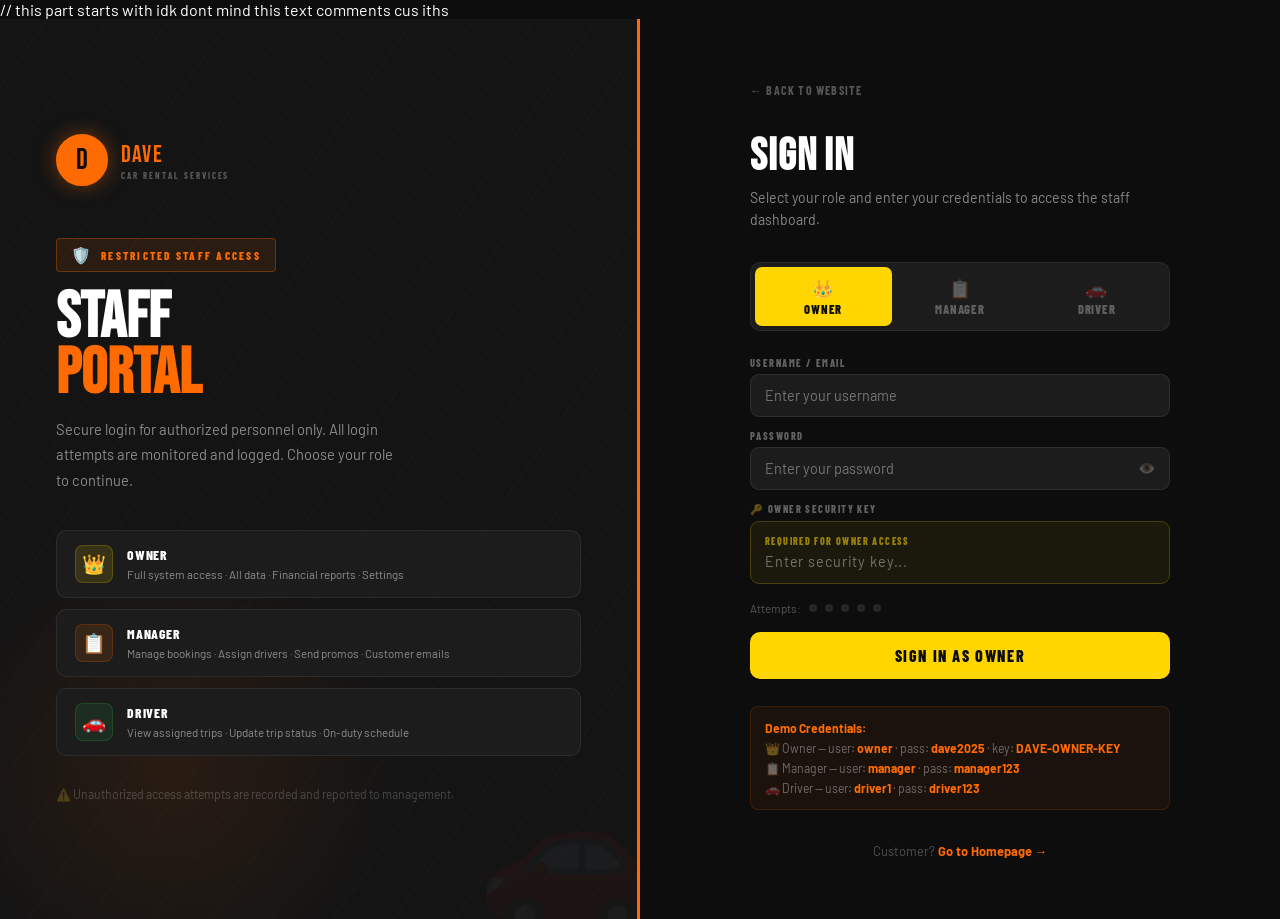
<file: Adminlogin.html>
<!DOCTYPE html>
<html lang="en">
<head>
<meta charset="UTF-8">
<meta name="viewport" content="width=device-width, initial-scale=1.0">
<title>Staff Portal — Dave Car Rental</title>
<link rel="preconnect" href="https://fonts.googleapis.com">
<link href="https://fonts.googleapis.com/css2?family=Bebas+Neue&family=Barlow:wght@400;500;600;700;800&family=Barlow+Condensed:wght@400;500;600;700;800;900&display=swap" rel="stylesheet">
<style>
*{box-sizing:border-box;margin:0;padding:0}
:root{--og:#FF6B00;--og2:#FF8500;--bk:#0D0D0D;--bk2:#141414;--bk3:#1C1C1C;--bk4:#242424;--wh:#fff;--wm:rgba(255,255,255,.5);--bor:rgba(255,255,255,.07);--bog:rgba(255,107,0,.25);--yw:#FFD600;--gr:#34C759;--rd:#FF3B30;--bl:#007AFF;--fd:'Bebas Neue',sans-serif;--fc:'Barlow Condensed',sans-serif;--fb:'Barlow',sans-serif;}
body{font-family:var(--fb);background:var(--bk);color:var(--wh);min-height:100vh;display:flex;flex-direction:column}
a{text-decoration:none;color:inherit}

.portal-page{flex:1;display:grid;grid-template-columns:1fr 1fr;min-height:100vh}

/* LEFT SIDE */
.portal-left{background:var(--bk2);border-right:3px solid var(--og);display:flex;flex-direction:column;justify-content:center;padding:60px 56px;position:relative;overflow:hidden}
.pl-bg{position:absolute;inset:0;background:repeating-linear-gradient(-55deg,transparent,transparent 48px,rgba(255,107,0,.018) 48px,rgba(255,107,0,.018) 50px)}
.pl-glow{position:absolute;bottom:-100px;left:-80px;width:500px;height:500px;background:radial-gradient(circle,rgba(255,107,0,.09) 0%,transparent 65%)}
.pl-content{position:relative;z-index:1}

.pl-logo{display:flex;align-items:center;gap:13px;margin-bottom:52px}
.pl-logo-circle{width:52px;height:52px;border-radius:50%;background:var(--og);border:2px solid var(--og);display:flex;align-items:center;justify-content:center;font-family:var(--fd);font-size:1.8rem;color:var(--bk);box-shadow:0 0 20px rgba(255,107,0,.4)}
.pl-logo-text .main{font-family:var(--fd);font-size:1.5rem;color:var(--og);letter-spacing:.05em;display:block}
.pl-logo-text .sub{font-family:var(--fc);font-size:.56rem;font-weight:700;letter-spacing:.22em;text-transform:uppercase;color:rgba(255,255,255,.3);display:block;margin-top:1px}

.portal-badge{display:inline-flex;align-items:center;gap:8px;background:rgba(255,107,0,.1);border:1px solid rgba(255,107,0,.3);border-radius:4px;padding:6px 14px;margin-bottom:18px;font-family:var(--fc);font-size:.7rem;font-weight:800;letter-spacing:.2em;text-transform:uppercase;color:var(--og)}
.shield-icon{font-size:1rem}

.pl-title{font-family:var(--fd);font-size:clamp(2.8rem,5vw,4.5rem);line-height:.88;margin-bottom:14px}
.pl-title em{color:var(--og);font-style:normal}
.pl-desc{font-size:.92rem;color:var(--wm);line-height:1.75;max-width:340px;margin-bottom:36px}

.role-cards{display:flex;flex-direction:column;gap:11px}
.role-card{display:flex;align-items:center;gap:14px;background:var(--bk3);border:1px solid var(--bor);border-radius:10px;padding:14px 18px;transition:border-color .2s}
.role-card:hover{border-color:var(--bog)}
.rc-icon{width:38px;height:38px;border-radius:8px;display:flex;align-items:center;justify-content:center;font-size:1.2rem;flex-shrink:0}
.rc-owner{background:rgba(255,215,0,.12);border:1px solid rgba(255,215,0,.2)}
.rc-mgr{background:rgba(255,107,0,.12);border:1px solid rgba(255,107,0,.2)}
.rc-drv{background:rgba(52,199,89,.1);border:1px solid rgba(52,199,89,.18)}
.rc-info{}
.rc-title{font-family:var(--fc);font-size:.85rem;font-weight:800;text-transform:uppercase;letter-spacing:.06em;display:block}
.rc-desc{font-size:.72rem;color:var(--wm);margin-top:2px}

.pl-note{margin-top:28px;font-size:.76rem;color:rgba(255,255,255,.22);line-height:1.65}
.pl-car{position:absolute;bottom:-20px;right:-20px;font-size:9rem;opacity:.04;pointer-events:none}

/* RIGHT SIDE */
.portal-right{background:var(--bk);display:flex;align-items:center;justify-content:center;padding:48px 56px}
.portal-form-wrap{width:100%;max-width:420px}

.back-link{display:inline-flex;align-items:center;gap:6px;font-family:var(--fc);font-size:.75rem;font-weight:700;letter-spacing:.1em;text-transform:uppercase;color:rgba(255,255,255,.3);margin-bottom:32px;transition:color .2s}
.back-link:hover{color:var(--og)}

.form-title{font-family:var(--fd);font-size:2.8rem;letter-spacing:.02em;margin-bottom:4px}
.form-sub{font-size:.88rem;color:var(--wm);margin-bottom:30px;line-height:1.6}

/* ROLE SELECTOR TABS */
.role-tabs{display:flex;background:var(--bk3);border-radius:10px;padding:4px;margin-bottom:26px;border:1px solid rgba(255,255,255,.06)}
.rtab{flex:1;padding:10px 6px;border-radius:7px;text-align:center;cursor:pointer;font-family:var(--fc);font-size:.78rem;font-weight:800;letter-spacing:.06em;text-transform:uppercase;color:rgba(255,255,255,.3);transition:all .2s;display:flex;flex-direction:column;align-items:center;gap:3px}
.rtab .ti{font-size:1.1rem}
.rtab.on{background:var(--og);color:var(--bk)}
.rtab.on-yw{background:var(--yw);color:var(--bk)}
.rtab.on-gr{background:var(--gr);color:var(--bk)}

.err-box{display:none;background:rgba(255,59,48,.08);border:1px solid rgba(255,59,48,.22);border-radius:8px;padding:10px 13px;font-size:.8rem;color:#ff7070;margin-bottom:12px}
.err-box.on{display:block}

.form-stack{display:flex;flex-direction:column;gap:13px}
.field label{font-family:var(--fc);font-size:.64rem;font-weight:800;letter-spacing:.14em;text-transform:uppercase;color:rgba(255,255,255,.35);display:block;margin-bottom:5px}
.fi{width:100%;background:var(--bk3);border:1.5px solid rgba(255,255,255,.08);border-radius:9px;color:var(--wh);padding:12px 14px;font-family:var(--fb);font-size:.9rem;outline:none;transition:all .2s}
.fi:focus{border-color:var(--og);box-shadow:0 0 0 3px rgba(255,107,0,.1)}
.pw-wrap{position:relative}
.pw-eye{position:absolute;right:12px;top:50%;transform:translateY(-50%);background:none;border:none;color:rgba(255,255,255,.26);cursor:pointer;font-size:.88rem;padding:2px;transition:color .2s}
.pw-eye:hover{color:var(--wh)}

/* SECURITY KEY */
.sk-field{background:rgba(255,215,0,.06);border:1.5px solid rgba(255,215,0,.2);border-radius:9px;padding:13px 14px;position:relative}
.sk-field input{background:transparent;border:none;color:var(--yw);width:100%;font-family:var(--fb);font-size:.9rem;outline:none;letter-spacing:.08em}
.sk-label{font-family:var(--fc);font-size:.62rem;font-weight:800;letter-spacing:.14em;text-transform:uppercase;color:rgba(255,215,0,.55);display:block;margin-bottom:4px}

/* ATTEMPT DOTS */
.attempt-row{display:flex;align-items:center;gap:8px;margin-top:4px;font-size:.72rem;color:rgba(255,255,255,.3)}
.adot{width:8px;height:8px;border-radius:50%;background:rgba(255,255,255,.1);transition:background .2s}
.adot.used{background:var(--rd)}

.btn-login{width:100%;border:none;padding:14px;border-radius:10px;font-family:var(--fc);font-size:1rem;font-weight:800;letter-spacing:.1em;text-transform:uppercase;cursor:pointer;transition:all .2s;display:flex;align-items:center;justify-content:center;gap:9px;margin-top:4px}
.btn-og-full{background:var(--og);color:var(--bk)}.btn-og-full:hover{background:var(--og2);transform:translateY(-1px);box-shadow:0 8px 24px rgba(255,107,0,.3)}
.btn-yw-full{background:var(--yw);color:var(--bk)}.btn-yw-full:hover{background:#e6c100;transform:translateY(-1px)}
.btn-gr-full{background:var(--gr);color:var(--bk)}.btn-gr-full:hover{background:#28a84b;transform:translateY(-1px)}
.btn-login:disabled{opacity:.4;cursor:not-allowed;transform:none;box-shadow:none}
.spin{display:none;width:15px;height:15px;border:2px solid rgba(0,0,0,.2);border-top-color:var(--bk);border-radius:50%;animation:spin .6s linear infinite}
@keyframes spin{to{transform:rotate(360deg)}}

.lock-banner{display:none;background:rgba(255,59,48,.07);border:1px solid rgba(255,59,48,.22);border-radius:10px;padding:16px 18px;text-align:center;margin-top:12px}
.lock-banner.on{display:block}
.lock-banner h4{font-family:var(--fc);font-size:.9rem;font-weight:800;text-transform:uppercase;letter-spacing:.06em;color:var(--rd);margin-bottom:6px}
.lock-countdown{font-family:var(--fd);font-size:1.8rem;color:var(--rd);letter-spacing:.06em}
.lock-banner p{font-size:.76rem;color:rgba(255,255,255,.38);margin-top:6px}

.demo-hint{background:rgba(255,107,0,.06);border:1px solid rgba(255,107,0,.14);border-radius:8px;padding:11px 14px;font-size:.76rem;color:rgba(255,255,255,.38);line-height:1.65;margin-top:14px}
.demo-hint strong{color:var(--og)}

.cust-link{text-align:center;margin-top:20px;font-size:.8rem;color:rgba(255,255,255,.28)}
.cust-link a{color:var(--og);font-weight:700}

/* SUCCESS OVERLAY */
.success-overlay{display:none;position:fixed;inset:0;background:var(--bk);z-index:999;align-items:center;justify-content:center;flex-direction:column;gap:14px;text-align:center}
.success-overlay.on{display:flex;animation:fadeIn .3s ease}
@keyframes fadeIn{from{opacity:0}to{opacity:1}}
.so-icon{font-size:4.5rem;animation:bIn .5s ease}
@keyframes bIn{0%{transform:scale(0)}70%{transform:scale(1.15)}100%{transform:scale(1)}}
.so-title{font-family:var(--fd);font-size:2.4rem;letter-spacing:.02em}
.so-sub{font-size:.9rem;color:var(--wm)}

@media(max-width:860px){.portal-page{grid-template-columns:1fr}.portal-left{display:none}.portal-right{padding:40px 24px}}
</style>
</head>

// this part starts with idk dont mind this text comments cus iths

<body>

<div class="success-overlay" id="successOverlay">
  <span class="so-icon">🔓</span>
  <h2 class="so-title">ACCESS GRANTED</h2>
  <p class="so-sub" id="soSub">Redirecting to dashboard...</p>
</div>

<div class="portal-page">
  <!-- LEFT -->
  <div class="portal-left">
    <div class="pl-bg"></div>
    <div class="pl-glow"></div>
    <div class="pl-content">
      <div class="pl-logo">
        <div class="pl-logo-circle">D</div>
        <div class="pl-logo-text">
          <span class="main">DAVE</span>
          <span class="sub">Car Rental Services</span>
        </div>
      </div>
      <div class="portal-badge"><span class="shield-icon">🛡️</span> Restricted Staff Access</div>
      <h2 class="pl-title">STAFF<br><em>PORTAL</em></h2>
      <p class="pl-desc">Secure login for authorized personnel only. All login attempts are monitored and logged. Choose your role to continue.</p>
      <div class="role-cards">
        <div class="role-card">
          <div class="rc-icon rc-owner">👑</div>
          <div class="rc-info">
            <span class="rc-title">Owner</span>
            <span class="rc-desc">Full system access · All data · Financial reports · Settings</span>
          </div>
        </div>
        <div class="role-card">
          <div class="rc-icon rc-mgr">📋</div>
          <div class="rc-info">
            <span class="rc-title">Manager</span>
            <span class="rc-desc">Manage bookings · Assign drivers · Send promos · Customer emails</span>
          </div>
        </div>
        <div class="role-card">
          <div class="rc-icon rc-drv">🚗</div>
          <div class="rc-info">
            <span class="rc-title">Driver</span>
            <span class="rc-desc">View assigned trips · Update trip status · On-duty schedule</span>
          </div>
        </div>
      </div>
      <p class="pl-note">⚠️ Unauthorized access attempts are recorded and reported to management.</p>
    </div>
    <div class="pl-car">🚗</div>
  </div>

  <!-- RIGHT -->
  <div class="portal-right">
    <div class="portal-form-wrap">
      <a href="../index.html" class="back-link">← Back to Website</a>
      <h1 class="form-title">SIGN IN</h1>
      <p class="form-sub">Select your role and enter your credentials to access the staff dashboard.</p>

      <!-- ROLE TABS -->
      <div class="role-tabs">
        <div class="rtab on-yw on" onclick="selRole('owner',this)" id="rtOwner"><span class="ti">👑</span>Owner</div>
        <div class="rtab" onclick="selRole('manager',this)" id="rtManager"><span class="ti">📋</span>Manager</div>
        <div class="rtab" onclick="selRole('driver',this)" id="rtDriver"><span class="ti">🚗</span>Driver</div>
      </div>

      <div class="err-box" id="errBox">⚠️ <span id="errTxt">Incorrect credentials.</span></div>

      <!-- FORM -->
      <div class="form-stack">
        <div class="field">
          <label>Username / Email</label>
          <input type="text" class="fi" id="loginUser" placeholder="Enter your username" autocomplete="off">
        </div>
        <div class="field">
          <label>Password</label>
          <div class="pw-wrap">
            <input type="password" class="fi" id="loginPass" placeholder="Enter your password" autocomplete="off">
            <button class="pw-eye" onclick="togPw('loginPass',this)" type="button">👁️</button>
          </div>
        </div>

        <!-- OWNER ONLY: Security Key -->
        <div class="field" id="skField" style="">
          <label>🔑 Owner Security Key</label>
          <div class="sk-field">
            <span class="sk-label">Required for Owner Access</span>
            <div class="pw-wrap" style="position:relative">
              <input type="password" id="secKey" placeholder="Enter security key..." autocomplete="off" style="background:transparent;border:none;color:var(--yw);width:100%;font-family:var(--fb);font-size:.9rem;outline:none;letter-spacing:.06em;padding:0">
            </div>
          </div>
        </div>

        <!-- ATTEMPT DOTS -->
        <div class="attempt-row">
          <span>Attempts:</span>
          <div class="adot" id="ad1"></div>
          <div class="adot" id="ad2"></div>
          <div class="adot" id="ad3"></div>
          <div class="adot" id="ad4"></div>
          <div class="adot" id="ad5"></div>
        </div>

        <button class="btn-login btn-yw-full" id="loginBtn" onclick="doLogin()">
          <span id="loginBtnTxt">Sign In as Owner</span>
          <div class="spin" id="loginSpin"></div>
        </button>

        <div class="lock-banner" id="lockBanner">
          <h4>🔒 Account Temporarily Locked</h4>
          <div class="lock-countdown" id="lockCountdown">0:30</div>
          <p>Too many failed attempts. Please wait before trying again.</p>
        </div>

        <div class="demo-hint">
          <strong>Demo Credentials:</strong><br>
          👑 Owner — user: <strong>owner</strong> · pass: <strong>dave2025</strong> · key: <strong>DAVE-OWNER-KEY</strong><br>
          📋 Manager — user: <strong>manager</strong> · pass: <strong>manager123</strong><br>
          🚗 Driver — user: <strong>driver1</strong> · pass: <strong>driver123</strong>
        </div>

        <div class="cust-link">Customer? <a href="../index.html">Go to Homepage →</a></div>
      </div>
    </div>
  </div>
</div>

<script>
// ── ROLE CREDENTIALS ──
const CREDS = {
  owner:   { user:'owner',   pass:'dave2025',    key:'DAVE-OWNER-KEY', label:'Owner',   icon:'👑', redirect:'Owner.html' },
  manager: { user:'manager', pass:'manager123',  key:null,             label:'Manager', icon:'📋', redirect:'Manager.html' },
  driver:  { user:'driver1', pass:'driver123',   key:null,             label:'Driver',  icon:'🚗', redirect:'Driver.html' },
};
const COLORS = { owner:'btn-yw-full', manager:'btn-og-full', driver:'btn-gr-full' };
const BTN_LABELS = { owner:'Sign In as Owner', manager:'Sign In as Manager', driver:'Sign In as Driver' };

let curRole = 'owner';
let attempts = 0;
const MAX_ATT = 5;
const LOCK_SECS = 30;
let locked = false, lockTimer = null;

function selRole(role, el) {
  curRole = role;
  document.querySelectorAll('.rtab').forEach(t => t.classList.remove('on','on-yw','on-gr','on-og'));
  const classMap = { owner:'on-yw', manager:'on-og', driver:'on-gr' };
  el.classList.add('on', classMap[role]);

  // Update button
  const btn = document.getElementById('loginBtn');
  btn.className = 'btn-login ' + COLORS[role];
  document.getElementById('loginBtnTxt').textContent = BTN_LABELS[role];

  // Show/hide security key
  document.getElementById('skField').style.display = role === 'owner' ? 'block' : 'none';
  hideErr();
}

function togPw(id, btn) {
  const el = document.getElementById(id);
  el.type = el.type === 'password' ? 'text' : 'password';
  btn.textContent = el.type === 'password' ? '👁️' : '🙈';
}

function showErr(msg) {
  document.getElementById('errTxt').textContent = msg;
  document.getElementById('errBox').classList.add('on');
}
function hideErr() { document.getElementById('errBox').classList.remove('on'); }

function updateDots() {
  for (let i = 1; i <= 5; i++) {
    document.getElementById('ad' + i).classList.toggle('used', i <= attempts);
  }
}

function startLockout() {
  locked = true;
  let secs = LOCK_SECS;
  const banner = document.getElementById('lockBanner');
  const countdown = document.getElementById('lockCountdown');
  const btn = document.getElementById('loginBtn');
  banner.classList.add('on');
  btn.disabled = true;
  hideErr();

  lockTimer = setInterval(() => {
    secs--;
    const m = Math.floor(secs / 60), s = secs % 60;
    countdown.textContent = m + ':' + String(s).padStart(2, '0');
    if (secs <= 0) {
      clearInterval(lockTimer);
      locked = false; attempts = 0;
      banner.classList.remove('on');
      btn.disabled = false;
      updateDots();
    }
  }, 1000);
}

function doLogin() {
  if (locked) return;
  hideErr();
  const user = document.getElementById('loginUser').value.trim();
  const pass = document.getElementById('loginPass').value;
  const key = document.getElementById('secKey').value.trim();
  const cred = CREDS[curRole];

  if (!user || !pass) { showErr('Please enter username and password.'); return; }

  const btn = document.getElementById('loginBtn');
  const spin = document.getElementById('loginSpin');
  btn.disabled = true;
  document.getElementById('loginBtnTxt').style.display = 'none';
  spin.style.display = 'block';

  // Simulate server check
  setTimeout(() => {
    btn.disabled = false;
    document.getElementById('loginBtnTxt').style.display = 'block';
    spin.style.display = 'none';

    const validCreds = user === cred.user && pass === cred.pass;
    const validKey = curRole !== 'owner' || key === cred.key;

    if (validCreds && validKey) {
      // SUCCESS
      sessionStorage.setItem('dave_staff_role', curRole);
      sessionStorage.setItem('dave_staff_user', JSON.stringify({ role: curRole, username: user, label: cred.label, icon: cred.icon, loginTime: new Date().toISOString() }));

      const overlay = document.getElementById('successOverlay');
      document.getElementById('soSub').textContent = 'Welcome, ' + cred.label + '! Redirecting...';
      overlay.classList.add('on');
      setTimeout(() => window.location.href = cred.redirect, 1600);
    } else {
      attempts++;
      updateDots();
      document.getElementById('loginUser').value = '';
      document.getElementById('loginPass').value = '';
      document.getElementById('secKey').value = '';

      if (attempts >= MAX_ATT) {
        startLockout();
      } else {
        const rem = MAX_ATT - attempts;
        const keyMsg = curRole === 'owner' && validCreds && !validKey ? ' (Incorrect security key)' : '';
        showErr(`Incorrect credentials${keyMsg}. ${rem} attempt${rem !== 1 ? 's' : ''} remaining.`);

        // Shake
        const wrap = document.querySelector('.portal-form-wrap');
        wrap.style.animation = 'none'; void wrap.offsetWidth;
        wrap.style.animation = 'shake .35s ease';
      }
    }
  }, 900);
}

// Allow Enter key
document.addEventListener('keydown', e => { if (e.key === 'Enter') doLogin(); });

// Init
document.getElementById('skField').style.display = 'block'; // owner is default

// Add shake animation
const style = document.createElement('style');
style.textContent = `@keyframes shake{0%,100%{transform:translateX(0)}20%{transform:translateX(-8px)}40%{transform:translateX(8px)}60%{transform:translateX(-5px)}80%{transform:translateX(5px)}}`;
document.head.appendChild(style);
</script>
</body>
</html>
</file>
